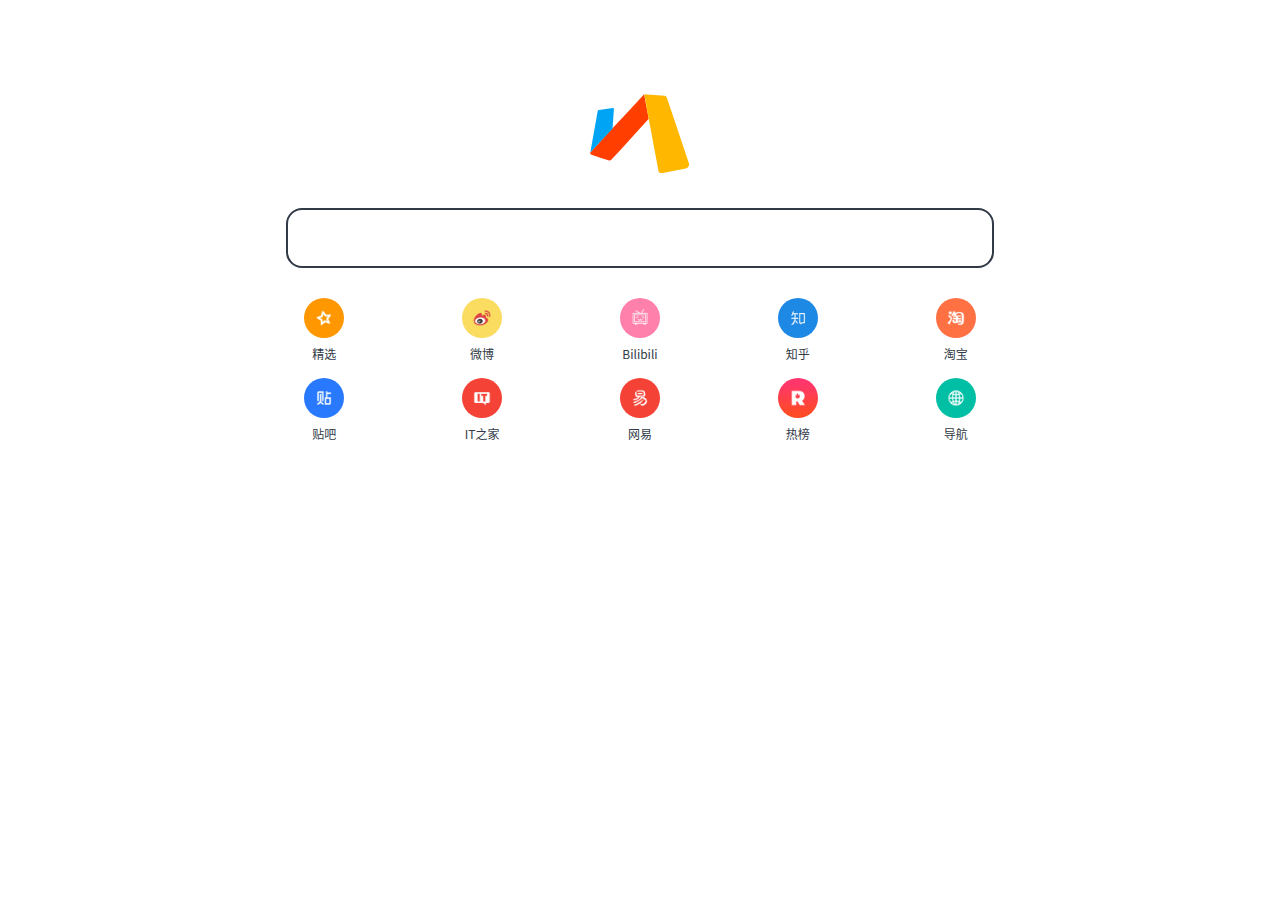
<file: quarkHomePage/index.html>
<!DOCTYPE html>
<html lang="zh-CN">

<head>
	<meta charset="UTF-8" />
	<meta name="viewport" content="width=device-width,initial-scale=1,user-scalable=no" />
	<meta name="referrer" content="never" />
	<title>主页</title>
	<link rel="stylesheet" type="text/css" href="css/main.css?v=1.50.15958" />
	<link rel="stylesheet" id="nightCss" type="text/css" href="css/night.css?v=1.50.15958" disabled />
</head>

<body>
	<div id="app">
		<div class="page-home">
			<div class="logo"></div>
			<div class="ornament-input-group" style="display: none;"></div>
			<div class="bookmark"></div>
		</div>
		<div class="page-search">
			<div class="history">
				<div class="emptyHistory"></div>
				<ul class="content"></ul>
			</div>
			<ul class="suggestion"></ul>
			<div class="bottom-row">
				<div class="search-from">
					<div class="input-bg">
						<input type="text" class="search-input" placeholder="搜索或输入网址" />
						<div class="empty-input"></div>
						<div class="search-btn">取消</div>
					</div>
				</div>
				<div class="shortcut">
					<div class="content">
						<ul class="shortcut1">
							<li>www.</li>
							<li>m.</li>
							<li>wap.</li>
							<li>.org</li>
						</ul>
						<ul class="shortcut2">
							<li>.</li>
							<li>/</li>
							<li>.cn</li>
							<li>.com</li>
							<li>.org</li>
						</ul>
						<ul class="shortcut3">
							<li>快搜:</li>
							<li>百科</li>
							<li>视频</li>
							<li>豆瓣</li>
							<li>微博</li>
							<li>知乎</li>
							<li>小说</li>
							<li>新闻</li>
						</ul>
					</div>
				</div>
			</div>
		</div>
		<input type="text" class="s-temp" />
	</div>
	<script>
		var app = window.app || {};
		app.version = "1.50.15958";
	</script>
	<script src="js/lib/require.js?v=1.50.15958"></script>
	<script src="js/main.js?v=1.50.15958"></script>
	<script>
		if (location.protocol == "https:" && navigator.serviceWorker) {
			navigator.serviceWorker.register('sw.js');
		}
	</script>
	<!-- 不重要的CSS最后加载 -->
	<link rel="stylesheet" type="text/css" href="css/lazy.css?v=1.50.15958" />
</body>

</html>
</file>
<file: quarkHomePage/css/night.css>
/**
 * 夜间模式
*/
:root {
	--bg: #282828;
	--white: #888;
	--dark: #888;
}
body {
	background: #1f2120;
}
.bookmark .list {
	-webkit-filter: brightness(60%);
	filter: brightness(60%);
}
.bookmark .addbook .img svg {
	background: #444;
}
.bookmark .addbook .img svg path {
	fill: #999;
}
.page-search,
.input-bg {
	background: #282828;
}
.bottom-row {
	background: #252726;
}
.search-from {
	background: #252726;
}
.search-input::-webkit-input-placeholder {
	color: #555;
}
.shortcut {
	background: #1f2120;
}
.shortcut .content ul {
	color: #666;
}
.shortcut .shortcut1 li:active,
.shortcut .shortcut2 li:active {
	background: #171717;
}
.history li {
	background: #1f1f1f;
}
.emptyHistory {
	-webkit-filter: invert(100%) brightness(60%);
	filter: invert(100%) brightness(60%);
	background-color: #ccc;
}
.suggestion li {
	-webkit-filter: invert(100%) brightness(60%);
	filter: invert(100%) brightness(60%);
}
.suggestion li:active {
	background-color: #c4c4c4;
}
.shortcut3 li:not(:first-child),
.empty-input {
	-webkit-filter: brightness(60%);
	filter: brightness(60%);
}
.theme-white .bookmark .list .text {
	text-shadow: none;
}
.search-btn:active {
	color: #444;
}
.addbook-input,#addbook-upload {
	background: #212121;
}
.set-option .set-checkbox:checked + label:before {
	-webkit-filter: brightness(60%);
	filter: brightness(60%);
}
.set-option .set-checkbox + label::after{
	-webkit-filter: brightness(60%);
	filter: brightness(60%);
}
.set-option:active{
	background: #212121;
}
.set-hr {
	background-color: #212121;
}
/* 精选页面 */
.page-choice .page-content {
	background: #1f2120;
}
.choice-li a div {
	background: #282828;
}
.choice-li a:active > div,
.choice-ul li:active {
	background: #181818;
}
.choice-ul li {
	color: #545454;
}
.bottom-close {
	-webkit-filter: invert(85%);
	filter: invert(85%);
	border-radius: 0 0 9px 9px;
}
.choice-cut .list .content {
	background: linear-gradient(to right bottom, #2c2c22, #272727);
}
.choice-cut .list {
	-webkit-filter: brightness(60%);
	filter: brightness(60%);
}
.choice-li img {
	-webkit-filter: brightness(60%);
	filter: brightness(60%);
}
.logo {
	-webkit-filter: brightness(60%);
	filter: brightness(60%);
}
</file>
<file: quarkHomePage/css/main.css>
/*! normalize.css v8.0.1 | MIT License | github.com/necolas/normalize.css */
html{-webkit-text-size-adjust:100%}body{margin:0}main{display:block}h1{font-size:2em;margin:.67em 0}hr{box-sizing:content-box;height:0;overflow:visible}pre{font-family:monospace,monospace;font-size:1em}a{background-color:transparent}abbr[title]{border-bottom:none;text-decoration:underline;text-decoration:underline dotted}b,strong{font-weight:bolder}code,kbd,samp{font-family:monospace,monospace;font-size:1em}small{font-size:80%}sub,sup{font-size:75%;line-height:0;position:relative;vertical-align:baseline}sub{bottom:-.25em}sup{top:-.5em}img{border-style:none}button,input,optgroup,select,textarea{font-family:inherit;font-size:100%;line-height:1.15;margin:0}button,input{overflow:visible}button,select{text-transform:none}[type=button],[type=reset],[type=submit],button{-webkit-appearance:button}[type=button]::-moz-focus-inner,[type=reset]::-moz-focus-inner,[type=submit]::-moz-focus-inner,button::-moz-focus-inner{border-style:none;padding:0}[type=button]:-moz-focusring,[type=reset]:-moz-focusring,[type=submit]:-moz-focusring,button:-moz-focusring{outline:1px dotted ButtonText}fieldset{padding:.35em .75em .625em}legend{box-sizing:border-box;color:inherit;display:table;max-width:100%;padding:0;white-space:normal}progress{vertical-align:baseline}textarea{overflow:auto}[type=checkbox],[type=radio]{box-sizing:border-box;padding:0}[type=number]::-webkit-inner-spin-button,[type=number]::-webkit-outer-spin-button{height:auto}[type=search]{-webkit-appearance:textfield;outline-offset:-2px}[type=search]::-webkit-search-decoration{-webkit-appearance:none}::-webkit-file-upload-button{-webkit-appearance:button;font:inherit}details{display:block}summary{display:list-item}template{display:none}[hidden]{display:none}

/**
 * 仿夸克主页
 * author: BigLop
*/
*{
	overflow:hidden;
	margin:0;padding:0;outline:0;user-select:none;-webkit-tap-highlight-color:transparent;
	font-family: "Noto Sans CJK SC", "Source Han Sans CN", sans-serif !important;
}
:after, :before, * {
	-webkit-box-sizing: border-box;
	box-sizing: border-box;
}
a{color:var(--dark);text-decoration:none;}
ul,li{list-style-type:none}
body {
	font-size: 14px;
	background: var(--bg);
	background-size: 100%;
	background-position: top center;
	background-repeat: no-repeat;
	background-attachment: fixed;
}
body,html {
	height: 100%;
}
::-webkit-scrollbar {
	width: 0;
}
#app {
	height: 100%;
	max-width: 768px;
	margin: 0 auto;
	position: relative;
}
:root {
	--bg: #fff;
	--blue: #2c8ef8;
	--indigo: #727cf5;
	--purple: #6b5eae;
	--pink: #ff679b;
	--red: #fa5c7c;
	--orange: #fd7e14;
	--yellow: #ffbc00;
	--green: #0acf97;
	--teal: #02a8b5;
	--cyan: #39afd1;
	--white: #fff;
	--gray: #98a6ad;
	--gray-dark: #343a40;
	--primary: #727cf5;
	--secondary: #6c757d;
	--success: #0acf97;
	--info: #39afd1;
	--warning: #ffbc00;
	--danger: #fa5c7c;
	--light: #e3eaef;
	--dark: #313a46;
}
/**
 * 细圆风格
*/
.styleThin .ornament-input-group,.styleThin .anitInput{
	height: 50px;
}
.styleThin .ornament-input-group,.styleThin .anitInput,.styleThin .input-bg{
	border-width:1px;
	border-radius:999px;
}
.styleThin .search-btn,.styleThin .empty-input{
	line-height: 48px;
	height: 48px;
}
.styleThin .shortcut3 li:not(:first-child),.styleThin .history li,.styleThin .emptyHistory{
	border-radius:999px;
}
.styleThin .history li{
	padding: 8px 12px;
}
.styleThin .input-bg{
	margin: 10px 18px;
	line-height: 49px;
    height: 49px;
}
.styleThin .suggestion, .styleThin .history{
	bottom: 114px;
	max-height: calc(100% - 114px);
}
/**
 * home页面
*/
.page-home {
	justify-content: center;
	padding: 30px;
	height: 100%;
	padding-top: 84px;
}
.logo {
	text-align: center;
	margin: 0 auto;
	max-width: 32%;
	min-height: 104px;
	max-height: 150px;
	margin-bottom: 20px;
	background-position: center;
	background-size: cover;
	transition: opacity .3s;
}
.logo img {
	width: 100%;
}
.ornament-input-group, .anitInput {
	border: 2px solid var(--dark);
	height: 60px;
	border-radius: 16px;
	margin-bottom: 24px;
}
.bookmark{
	text-align: center;
	display: flex;
	flex-wrap: wrap;
	margin: 0 -10%;
	padding: 0 30px 180px;
	transition: transform .4s,opacity .5s;
	min-height: 90px;
}
.bookmark.animation {
	opacity:0;
	transform:translateY(80px);
}
.bookmark .list {
	flex: 0 0 20%;
	padding-top: 6px;
	position: relative;
}
.bookmark .list .img {
	width: 40px;
	height: 40px;
	border-radius: 50%;
	margin: 0 auto;
	background-position:center;
	background-size:cover;
	background-repeat:no-repeat;
	overflow: visible;
	position: relative;
}
.bookmark .list .text {
	font-size: 12px;
	overflow: hidden;
	text-overflow: ellipsis;
	white-space: nowrap;
	color: var(--dark);
	text-shadow: 0 0 4px var(--white);
	padding: 7px 0 10px;
}
.delbook{
	top: -5px;
	right: -5px;
	position:absolute;width:18px;height:18px;background:url(../img/delete.png) no-repeat center;background-size:18px;
	animation:scale .3s;
	transition: transform .3s;
}
.delbook.animation{
	transform:scale(0);
}
.addbook{
	animation:fadeIn .4s;
	transition: opacity .4s;
	will-change: opacity;
}
.addbook.animation{
	opacity: 0;
}
.addbook .img svg{
	background: #f9f9f9;
	border-radius: 50%;
}
/**
 * 浅色图标
*/
.theme-white .ornament-input-group,.theme-white .anitInput{
	border-color:var(--white);
	opacity: .5;
}
.theme-white .bookmark .list .text{
	color: #fff;
	text-shadow: 0 0 4px #999;
}
/* 背景页面 */
.page-addbook,.page-search,.page-settings{position:absolute;left:0;top:0;width:100%;height:100%;}
.page-addbook{
	display: flex;
	flex-direction: column;
	background: transparent;
}
/* 添加书签 */
.addbook-choice{
	display: flex;
	padding: 20px 10px;
	transform: translateX(40px);
	opacity: 0;
	transition: transform .35s ease-out, opacity .35s;
}
.addbook-choice.animation{
	transform: translateX(0);
	opacity: 1;
}
.addbook-choice li{
	color: #bbb;
	padding: 0 16px;
	font-size: 16px;
	font-weight: bold;
}
.addbook-choice li.current{
	color: #fff;
}
.addbook-choice .active-span{
	position:absolute;top:44px;width:18px;height: 2px;background:var(--white);border-radius:999px;
	transition: transform .3s;
	left: 34px;
}
.addbook-content{
	flex: 1;
	margin: 0 10px 10px;
	border-radius: 18px;
	background:var(--bg);
	color:var(--dark);
	transform:scale(1.3);
	opacity: 0;
	transition: transform .4s cubic-bezier(.49,1.9,0,0.73), opacity .4s;
}
.addbook-content.animation{
	transform:scale(1);
	opacity: 1;
}
.addbook-content > div{
	transition: opacity .1s;
	opacity: 0;
}
.addbook-content.animation > div{
	opacity: 1;
}
.addbook-sites{
	overflow: auto;
	height: 100%;
	padding: 20px 20px 50px;
}
.addbook-input{
    width: 100%;
    border: 0;
    color: var(--dark);
    background: #f9f9f9;
    border-radius: 10px;
	padding: 16px 10px;
	margin-bottom: 10px;
}
#addbook-upload{
	background: #f9f9f9;
    border-radius: 10px;
	text-align: center;
	height: 48px;
    line-height: 48px;
}
#addbook-upload img{height: 100%;float: left;}
#addbook-upload p{text-overflow: ellipsis;text-align: right;}
.addbook-ok{
	text-align:center;
	margin: 0 auto;
	background-color: #193ee8;
	color:#fff;
	width: 130px;
	height: 40px;
	line-height: 40px;
	border-radius:999px;
	margin-top: 20px;
	font-weight: bold;
}
.addbook-btn{padding:10px 0;text-align:right;}
.addbook-btn a{padding:8px 15px;color:#3399CC;line-height:36px;}
.addbook-btn a:active,#addbook-upload:active{background:#eee;}
/* 搜索页面 */
.page-search{
	display: none;
	opacity: 0;
	transition: opacity .4s;
	background-color: #f5f5f5;
}
.page-search.animation{
	opacity: 1;
}
.bottom-row{
	position: absolute;
	bottom: 0;
	width: 100%;
	background: #fff;
	overflow: visible;
}
.suggestion, .history{overflow:auto;width:100%;
	max-height: calc(100% - 122px);
	bottom: 122px;
	position: absolute;
}
.history{
	font-size: 13px;
	padding: 0 16px;
	opacity: 0;
	transform: translate3d(0,-40px,0);
	transition: transform .5s ,opacity cubic-bezier(0.55, 0.06, 0.68, 0.19) .2s .1s;
	padding-top:55px;
}
.history.animation{
	opacity: 1;
	transform: translate3d(0,0,0);
}
.emptyHistory{
	background: url(../img/empty.png) no-repeat 13px center;
	background-size: 14px;
	width: 40px;
	height: 40px;
    display: flex;
	align-items: center;
	right: 25px;
	position: absolute;
	top: 8px;
	background-color: #efefef;
	border-radius: 8px;
	padding-left: 40px;
	transition: width .3s;
}
.emptyHistory.animation{
	width: 102px;
}
.emptyHistory:after{
	content: "全部删除";
	white-space: pre;
	font-size: 12px;
	font-weight: bold;
}
.history .content{
	display: flex;
	flex-flow: wrap-reverse;
	margin-bottom: 10px;
}
.history li{
	padding: 12px;
	margin: 5px;
	background: #fff;
	border-radius: 8px;
	color:var(--dark);
	white-space: nowrap;
	text-overflow: ellipsis;
	max-width: calc(50% - 10px);
	font-weight: bold;
}
.suggestion li{
	padding-left:50px;background:url(../img/su.png) no-repeat center;background-size:15px;background-position-x:20px;
	display: flex;
	line-height: 52px;
	height: 52px;
	color:#444;
	font-size: 14px;
}
.suggestion b{
	color:#111;
}
.suggestion li:active{background-color:#eee;}
.suggestion li div{
	flex:1;
}
.suggestion li span{
	width: 50px;
	background-image: url(../img/arrow.png);
	background-size: 12px;
	background-repeat: no-repeat;
	background-position: center;
}
.search-from{
	overflow: visible;
}
.s-temp{position:fixed;top:-8pc;}
.input-bg{
	line-height: 50px;
    height: 50px;
	display: flex;
	overflow: visible;
	font-size:14px;
	margin: 14px 18px;
	border-radius: 14px;
	opacity: 0;
	transition: opacity .3s;
	will-change: opacity;
	border: 2px solid transparent;
}
.input-bg.animation{
	opacity: 1;
}
.search-input{
	flex: 1;
	border:0;
	padding-left: 20px;
	background-color: transparent;
	caret-color: #2196F3;
	color: var(--dark);
	animation: down .35s;
	width: 0;
	line-height: 1;
}
.search-input::-webkit-input-placeholder{
	color: #969696;
}
.empty-input{display:none;width:50px;height:46px;background:url(../img/delete.png) no-repeat center;background-size:16px;
}
.search-btn{
	margin-right: 20px;
	color: var(--dark);
	font-size: 14px;
    line-height: 46px;
    height: 46px;
	font-weight: bold;
	animation: down .35s;
}
.shortcut{
	padding:0 10px;background:#efefef;line-height:25px;
	height: 44px;
	line-height: 44px;
	font-size:14px;
}
.shortcut .content{
	opacity: 0;
	transition: opacity ease-in .2s .2s;
}
.shortcut.animation .content{
	opacity: 1;
}
.shortcut .content ul{
	display: flex;
	align-items: center;
}
.shortcut *>li{
	text-align:center;
	flex: 1;
}
.shortcut .shortcut1,
.shortcut .shortcut2{
	font-weight: bold;
}
.shortcut .shortcut1 li:active,
.shortcut .shortcut2 li:active{
	background:#ddd;
}
.shortcut ul{color:#202020;}
.shortcut3{
	overflow-x:scroll;
}
.shortcut3 li{
	padding: 0 10px;
	margin: 0 4px;
	flex: auto;
	flex-shrink: 0;
	height: 26px;
	line-height: 26px;
	font-size:12px;
}
.shortcut3 li:first-child{
	height: 44px;
	line-height: 44px;
	margin: 0;
}
.shortcut3 li:not(:first-child){
	background-color: #fff;
	border-radius: 4px;
}

/* 设置页面 */
.page-settings{
	opacity: 0;
	transform:  translate3d(0, 60px, 0);
	transition: transform .3s,opacity .3s;
	color:var(--dark);
	background:var(--bg);
}
.page-settings.animation{
	opacity: 1;
	transform:  translate3d(0, 0, 0);
}
.set-option-from{overflow:auto;height:calc(100% - 50px);}
.set-header{
	height: 50px;
	line-height: 50px;
}
.set-back{
	position:absolute;
	height: 50px;
	width: 64px;
	float: left;
}
.set-back:hover{
	background: rgba(0,0,0,0.1);
}
.set-back:after,.set-back:before{
	content: "";
	width: 10px;
	height: 1.5px;
	position: absolute;
	top: 24px;
	background: var(--dark);
	transform-origin: 0;
	left: 30px;
}
.set-back:after{
	transform: rotate(-45deg);
}
.set-back:before{
	transform: rotate(45deg);
	margin-top: -1px;
}
.set-logo{
	color:var(--dark);font-weight: bold;font-size:16px;
	text-align: center;
}
.set-option{
	display: flex;
	align-items: center;
	padding: 20px;
	position: relative;
}
.set-checkbox {
	opacity: 0;
	position: absolute;
}
.set-option .set-checkbox + label::before, .set-option .set-checkbox + label::after {
	content: "";
	position: absolute;
	transform: translateY(-50%);
	top: 50%;
	right: 20px;
	border-radius: 999px;
}
.set-option .set-checkbox + label::before {
	background: rgba(214, 214, 214, 0.434);
	height: 24px;
	width: 40px;
	transition: .15s cubic-bezier(0.24, 0, 0.5, 1);
}
.set-option .set-checkbox:checked + label:before {
	background: #193ee8;
}
.set-option .set-checkbox + label::after {
	background: #fff;
	height: 19px;
	width: 19px;
	right: 38px;
	transition: right .3s cubic-bezier(.18,.89,.35,1.15);
}
.set-option .set-checkbox:checked + label:after {
	right: 23px;
}
.set-option:active{
	background:#eee
}
.set-text{
	flex:1;
}
.set-title{
	font-size: 15px;
}
.set-description{margin-top:4px;color:#666;font-size:13px;line-height:18px;word-break: break-word;}
.set-select{float:right;
	background-color: var(--bg);
	color: var(--dark);
	border: none;
	appearance: none;
	-moz-appearance: none;
	-webkit-appearance: none;
	direction: rtl;
	font-size: 14px;
	color: #808080;
}
.set-hr{
	height: 10px;
	background-color: #f9f9f9;
}

/* 精选页面 */
.page-bg{
	background:rgba(0,0,0,.4);
	top:0;position:absolute;width:100%;height:100%;
	opacity: 0;
	transition: opacity .4s;
}
.page-bg.animation{
	opacity: 1;
}
.page-choice{
	top:0;
	position:absolute;
	width:100%;
	height:100%;
	padding: 10px;
	transform: translate3d(0, 100%, 0);
	transition: transform .4s;
}
.page-choice.animation{
	transform: translate3d(0, 0, 0);
}
.page-choice .page-content{
	border-radius:9px;
	background: var(--bg);
	position: relative;
	height: 100%;
}
.choice-swipe{height:100%;margin: 0 22px;}
.choice-swipe ul{position:relative;height: 100%;overflow: visible;}
.choice-li{float:left;overflow:scroll;width:92%;height:100%;
	padding-bottom: 105px;
}
.choice-li a{
	float:left;
	width:50%;
	height:90px;
	padding: 5px;
}
.choice-li a div{
	height: 100%;
	border-radius:16px;
	background:#f7f7f7;
	transition: .2s;
}
.choice-li a:active > div{background:#ddd;}
.choice-li p:nth-child(2){padding:14px 16px 5px;font-size:15px;line-height:20px;color:var(--dark);font-weight:bold;}
.choice-li p:nth-child(3){padding:0 16px;white-space:pre-wrap;font-size:10px;line-height:14px;word-break:break-all;color:#666;}
.choice-li img{float:right;margin-top:15px;margin-right:15px;width:30px;border-radius:99px;}
.choice-ul{display:flex;padding:20px 40px 14px 40px;}
.choice-ul li{flex:1;color:#999;text-align:center;line-height:30px;transition: color .5s;
	font-weight: bold;
	font-size: 14px;
}
.choice-ul li.current{
	color: var(--dark);
}
.choice-ul li:active{background:#ddd;}
.choice-ul .active-span{position:absolute;top:48px;width:18px;height: 2px;background:var(--dark);border-radius:999px;
	transition: transform .3s;
	left: 40px;
}
.bottom-close{
	position:absolute;bottom:0;width:100%;height:40px;
	background: rgba(255, 255, 255, .9);
	z-index: 1;
}
.bottom-close:after{
	position:absolute;
	width:100%;
	height:40px;
	background:url(../img/close.png) no-repeat center;
	background-size:10px;
	animation: scale forwards .5s .3s;
	transform: scale(0);
	content:"";
}
/* 捷径 */
.choice-cut{
	height:100%;
	overflow: scroll;
	padding-bottom: 105px;
}
.choice-cut .list{
	color: #fff;
	display: flex;
	height: 90px;
	margin-top: 15px;
}
.choice-cut>.list:first-child{
	margin-top: 5px;
}
.choice-cut .h2{
	height: 140px;
}
.choice-cut .h3{
	height: 195px;
}
.choice-cut .flex-1{
	flex:1;
}
.choice-cut .flex-left{
	margin-right: 15px;
}
.choice-cut .cmp-flex{
	margin: 0;
}
.choice-cut .cmp-flex:first-child{
	margin-bottom: 15px;
}
.choice-cut .h3 .cmp-flex .content{
	height: 90px;
}
.choice-cut .flex-right{
	margin-left: 15px;
}
.choice-cut .list a{
	color: #fff;
	width: 100px;
	box-sizing: border-box;
	position: relative;
}
.choice-cut .list .content{
	background: linear-gradient(-36deg, #8471c4 0%, #6147b7 99%);
	border-radius: 15px;
	height: 100%;
	padding: 15px 20px;
	position: relative;
	box-sizing: border-box;
	font-weight: bold;
}

/* 通用 */
.choice-cut .list .content > span{
	float: left;
	width: 100%;
}
.choice-cut .list .content .hl{
	font-size: 15px;
	margin-bottom: 3px;
	z-index: 2;
	position: absolute;
	left: 20px;
	top: 15px;
}
.choice-cut .list .content .hl.relative{
	position: relative;
	top: 0;
	left: 0;
	right: 0;
}
.choice-cut .list .content .shl{
	font-size: 8px;
	opacity: .5;
	z-index: 2;
	position: absolute;
	left: 20px;
	top: 36px;
}

/* 精选 - 天气 */
.choice-cut .cmp-icon{
	width: 150px;
	height: 140px;
	background-size: cover;
	position: absolute;
	right: 0;
	bottom: 0;
}
@media screen and (max-width: 354px){
	.choice-cut .cmp-icon {
		-webkit-transform: scale(0.8);
		transform: scale(0.8);
		-webkit-transform-origin: right bottom;
		transform-origin: right bottom;
	}
}
.choice-cut .weather {
	background: linear-gradient(to right bottom,#ff6666,#ff7e7e);
	position: relative;
}
.choice-cut .weather div:nth-child(1){
	font-size: 30px;
	font-weight: bold;
	margin-bottom: 2px;
	position: relative;
}
.choice-cut .weather div:nth-child(1):after{
	content: '°C';
	font-size: 15px;
	vertical-align: top;
	position: absolute;
	margin-left: 2px;
	top: 2px;
}
.choice-cut .weather div:nth-child(2){
	font-size: 15px;
}
.choice-cut .weather div:nth-child(3){
	font-size: 8px;
	bottom: 16px;
	left: 20px;
	position: absolute;
}

/* 精选 - 热搜 */
.news-list{
	margin-top: 20px;
}
.news-item{
	display: -webkit-box;
	display: -ms-flexbox;
	display: flex;
	overflow: hidden;
	-webkit-box-align: center;
	-ms-flex-align: center;
	align-items: center;
	margin-bottom: 11px;
}

.news-item-count {
	font-size: 15px;
	color: #fff;
	margin-right: 5px;
	position: relative;
	padding-left: 2px;
	height: 20px;
	width: 11px;
	line-height: 17px;

}
.news-item-count:after {
	display: inline-block;
	content: "";
	background: rgba(0,0,0,0.4);
	width: 12px;
	height: 12px;
	border-radius: 12px;
	position: absolute;
	top: 8px;
	left: 0;
}
.news-item-title {
	font-size: 12px;
	color: #fff;
	-webkit-box-flex: 1;
	-ms-flex: 1;
	flex: 1;
	overflow: hidden;
	text-overflow: ellipsis;
	white-space: nowrap;
}
.news-item-hot {
	opacity: 0.5;
	font-size: 8px;
	color: #fff;
	text-align: right;
	margin-left: 12px;
	letter-spacing: -0.5px;
}
/* 精选 - 今日高分推荐 */
.video-list {
	position: relative;
	top: 9px;
	margin: 0 -20px;
}
.video-preview {
	position: relative;
	padding: 0 20px;
}
.video-title {
	font-size: 12px;
	height: 17px;
	line-height: 17px;
	text-overflow: ellipsis;
	white-space: nowrap;
}
.video-time {
	margin-top: 1px;
	opacity: 0.5;
	font-size: 8px;
	height: 10px;
	line-height: 10px;
}
.video-poster {
	width: 100%;
	height: 95px;
	margin-top: 8px;
	background: rgba(0,0,0,0.3);
	background-size: cover;
	border-radius: 6px;
}

/* 精选 - 今日份壁纸 */
.choice-cut .list .content .back-hl{
	left:0;right:0;text-align:center;
}
.choice-cut .list .content.back-img{
	background-size: cover;
}
.choice-cut .list .content .back-btn{
	bottom: 20px;
	color: #222;
	border-radius: 10px;
	width: 60px;
	height: 20px;
	background: #fff;
	font-size: 8px;
	font-weight: bold;
	position: absolute;
	text-align: center;
	line-height: 20px;
	display: none;
}

/* 精选 - 知乎热榜 */
.audio-list{
	margin-top: 24px;
	height: 50px;
}
.audio-list .audio-item{
	display: flex;
	align-items: center;
	padding-bottom: 11px;
}
.audio-list .audio-item-icon{
	width: 16px;
	height: 16px;
	background-image: url(https://gw.alicdn.com/L1/272/6837/static/wap/img/ball.png);
	background-size: cover;
	background-repeat: no-repeat;
	margin-right: 10px;
	position: relative;
	overflow: visible;
}
.audio-list .audio-item-icon:after{
	display: inline-block;
	content: "";
	background: rgba(0,0,0,0.4);
	width: 12px;
	height: 12px;
	border-radius: 12px;
	position: absolute;
	bottom: -2px;
	right: -2px;
	z-index: -1;
}
.audio-list .audio-item-title{
	font-size: 12px;
	flex: 1;
	text-overflow: ellipsis;
	white-space: nowrap;
	margin-right: 10px;
}

/* 动画 */
@keyframes fadeIn{
	0%{opacity:0;}
100%{opacity:1;}
}
@keyframes fadeOut{0%{opacity:1;}
100%{opacity:0;}
}
@keyframes down{0%{transform:translateY(-80px);}
100%{transform:translateY(0);}
}
@keyframes down2{0%{opacity:1;transform:translateY(0);}
100%{opacity:0;transform:translateY(20px);}
}
@keyframes up{0%{opacity:0;transform:translateY(40px);}
100%{opacity:1;transform:translateY(0);}
}
@keyframes scale{0%{transform:scale(0) translate3d(0,0,0);}
100%{transform:scale(1) translate3d(0,0,0);}
}
@keyframes scale2{0%{transform:scale(1);}
100%{transform:scale(0);}
}
/**
 * 列表动画
 * from: http://www.jq22.com/demo/animate201804130121/
*/
@keyframes fadeInDown {
	0% {
		opacity:0;
		transform:translateY(-20px);
	}
	100% {
		opacity:1;
		transform:translateY(0);
	}
}
/* 书签排序幽灵方块 */
.ghost{
	opacity: .1 !important;
}
</file>
<file: quarkHomePage/css/lazy.css>
/**
 * Swiper 4.5.1
 * Most modern mobile touch slider and framework with hardware accelerated transitions
 * http://www.idangero.us/swiper/
 *
 * Copyright 2014-2019 Vladimir Kharlampidi
 *
 * Released under the MIT License
 *
 * Released on: September 13, 2019
 */
.swiper-container{margin-left:auto;margin-right:auto;position:relative;overflow:hidden;list-style:none;padding:0;z-index:1}.swiper-container-no-flexbox .swiper-slide{float:left}.swiper-container-vertical>.swiper-wrapper{-webkit-box-orient:vertical;-webkit-box-direction:normal;-webkit-flex-direction:column;-ms-flex-direction:column;flex-direction:column}.swiper-wrapper{position:relative;width:100%;height:100%;z-index:1;display:-webkit-box;display:-webkit-flex;display:-ms-flexbox;display:flex;-webkit-transition-property:-webkit-transform;transition-property:-webkit-transform;-o-transition-property:transform;transition-property:transform;transition-property:transform,-webkit-transform;-webkit-box-sizing:content-box;box-sizing:content-box}.swiper-container-android .swiper-slide,.swiper-wrapper{-webkit-transform:translate3d(0,0,0);transform:translate3d(0,0,0)}.swiper-container-multirow>.swiper-wrapper{-webkit-flex-wrap:wrap;-ms-flex-wrap:wrap;flex-wrap:wrap}.swiper-container-free-mode>.swiper-wrapper{-webkit-transition-timing-function:ease-out;-o-transition-timing-function:ease-out;transition-timing-function:ease-out;margin:0 auto}.swiper-slide{-webkit-flex-shrink:0;-ms-flex-negative:0;flex-shrink:0;width:100%;height:100%;position:relative;-webkit-transition-property:-webkit-transform;transition-property:-webkit-transform;-o-transition-property:transform;transition-property:transform;transition-property:transform,-webkit-transform}

.swiper-wrapper{
    overflow: visible;
}
</file>
